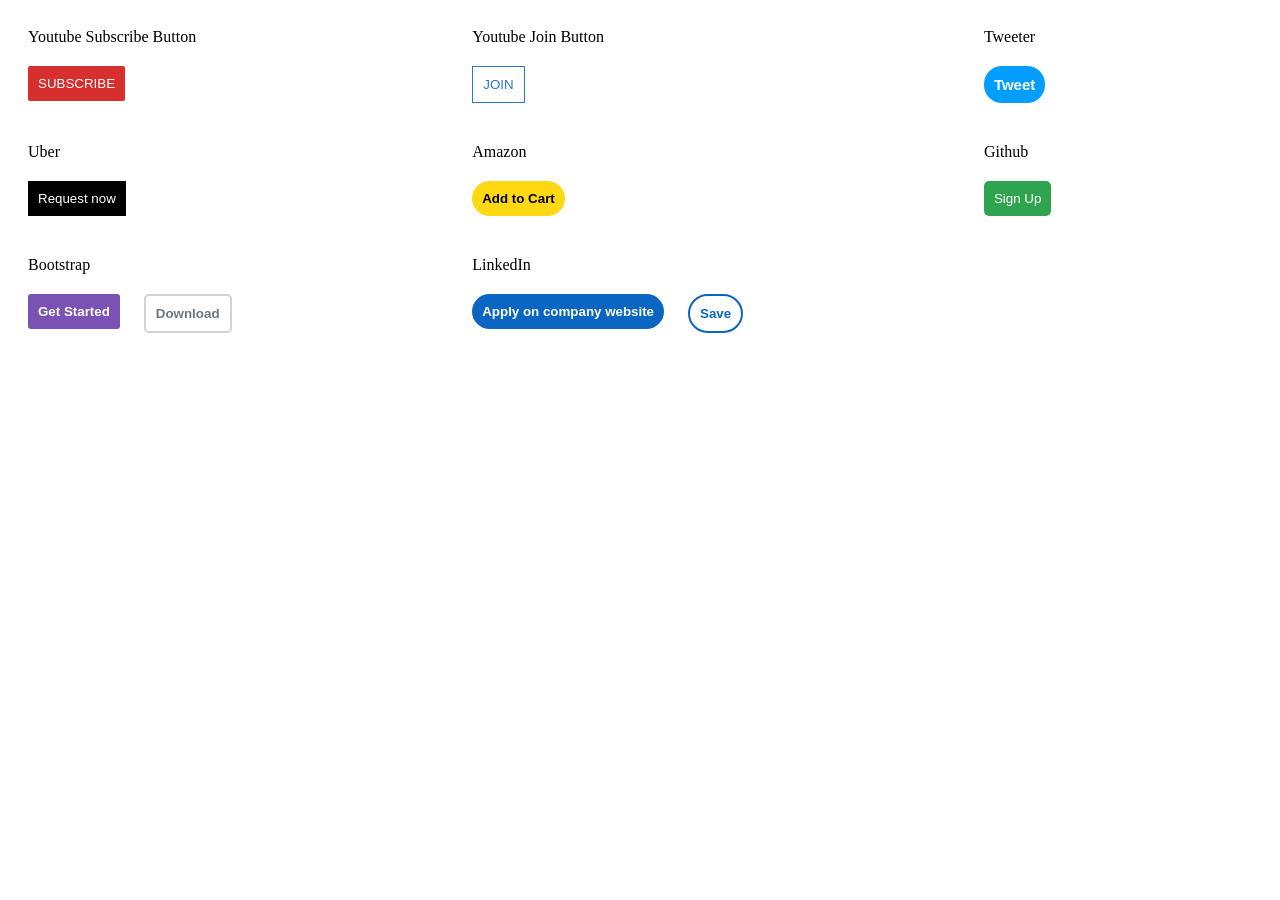
<file: PRACTICE/BUTTONS/button.html>
<!DOCTYPE html>
<html lang="en">

<head>
    <meta charset="UTF-8">
    <meta name="viewport" content="width=device-width, initial-scale=1.0">
    <link rel="stylesheet" href="style.css">
    <title>Buttons</title>
</head>

<body>
    <!--Practice Button Styles with CSS-->
    <div class="container">
        <div>
            <p>Youtube Subscribe Button</p>
            <button class="subscribe-button">SUBSCRIBE</button>
        </div>
        <div>
            <p>Youtube Join Button</p>
            <button class="join-button">JOIN</button>
        </div>
        <div>
            <p>Tweeter</p>
            <button class="tweet-button">Tweet</button>
        </div>
        <div>
            <p>Uber</p>
            <button class="uber-button">Request now</button>
        </div>
        <div>
            <p>Amazon</p>
            <button class="amazon-button">Add to Cart</button>
        </div>
        <div>
            <p>Github</p>
            <button class="github-button">Sign Up</button>
        </div>
        <div>
            <p>Bootstrap</p>
            <button class="bootstrap-button1">Get Started</button>
            <button class="bootstrap-button2">Download</button>
        </div>
        <div>
            <p>LinkedIn</p>
            <button class="linkedIn-button1">Apply on company website</button>
            <button class="linkedIn-button2">Save</button>
        </div>
    </div>
</body>

</html>
</file>
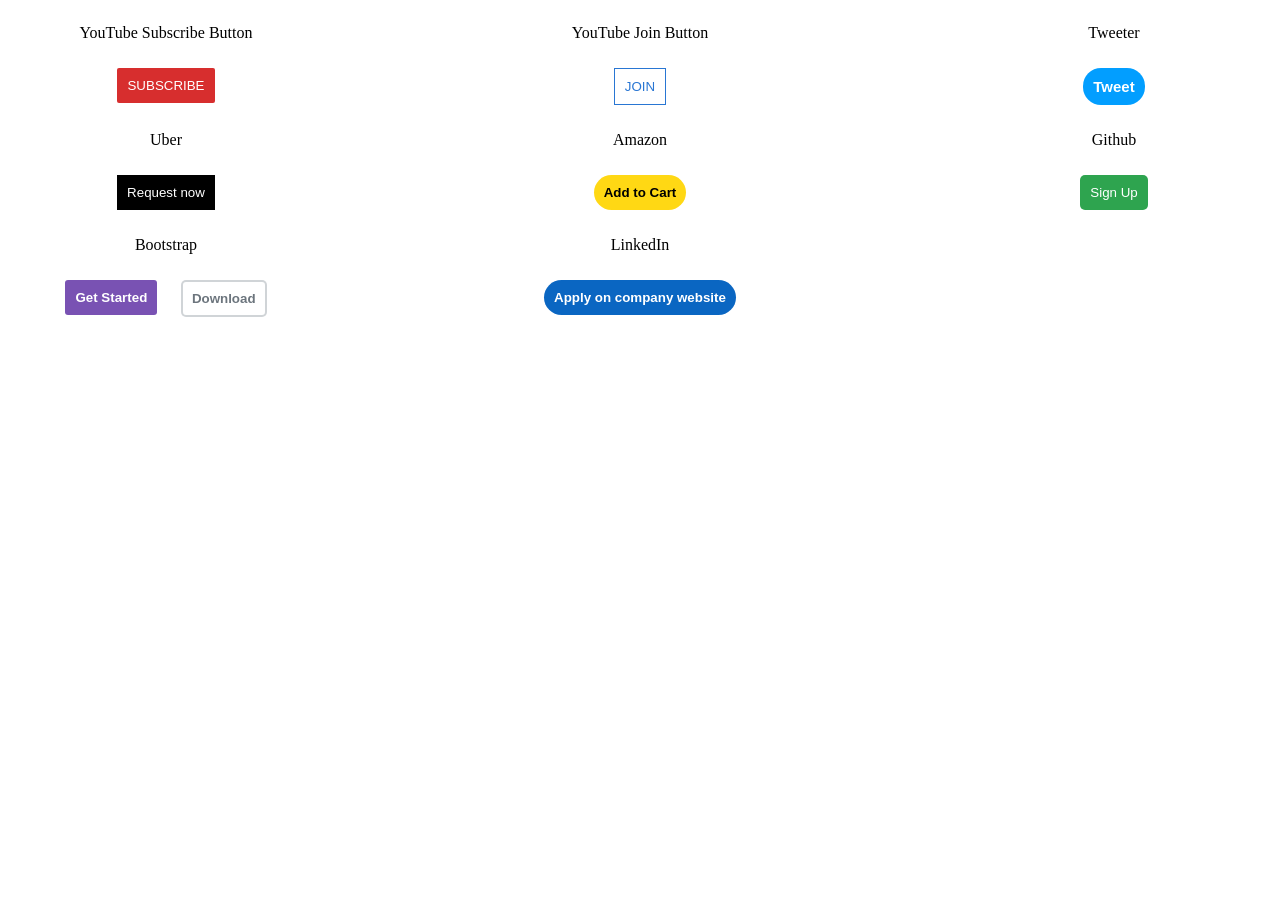
<file: PRACTICE/HOVERS_TRANSITIONS/transition.html>
<!DOCTYPE html>
<html lang="en">

<head>
    <meta charset="UTF-8">
    <meta name="viewport" content="width=device-width, initial-scale=1.0">
    <link rel="stylesheet" href="style.css">
    <title>Hovers & Transitions</title>
</head>

<body>
    <!--Practice Button with Effects(Hover & Transitions) in CSS-->
    <div class="container">
        <div>
            <p>YouTube Subscribe Button</p>
            <button class="subscribe-button">SUBSCRIBE</button>
        </div>
        <div>
            <p>YouTube Join Button</p>
            <button class="join-button">JOIN</button>
        </div>
        <div>
            <p>Tweeter</p>
            <button class="tweet-button">Tweet</button>
        </div>
        <div>
            <p>Uber</p>
            <button class="uber-button">Request now</button>
        </div>
        <div>
            <p>Amazon</p>
            <button class="amazon-button">Add to Cart</button>
        </div>
        <div>
            <p>Github</p>
            <button class="github-button">Sign Up</button>
        </div>
        <div>
            <p>Bootstrap</p>
            <button class="bootstrap-button1">Get Started</button>
            <button class="bootstrap-button2">Download</button>
        </div>
        <div>
            <p>LinkedIn</p>
            <button class="linkedIn-button1">Apply on company website</button>
        </div>
    </div>
</body>

</html>
</file>
<file: PRACTICE/BUTTONS/style.css>
button {
    margin: 10px;
    padding: 10px;
    vertical-align: top;
}

.container{
    display: grid;
    grid-template-columns: auto auto auto;
}

.container div{
    margin: 10px;
}

.container div p{
    margin: 10px 10px 10px 10px;
    
}

.subscribe-button{
    background-color: rgba(211, 22, 22, 0.893);
    border-radius: 2px;
    cursor: pointer;
    color: white;
    border: none;
}

.join-button{
    border: 1px solid rgb(41, 118, 211);
    color: rgb(41, 118, 211);
    background-color: white;
    cursor: pointer;
}

.tweet-button{
    background-color: rgb(2, 158, 255);
    border-radius: 18px;
    font-weight: bold;
    font-size: 15px;
    cursor: pointer;
    color: white;
    border: none;
}

.uber-button{
    background-color: black;
    cursor: pointer;
    color: white;
    border: none;
}

.amazon-button{
    background-color: rgb(255, 216, 20);
    border-radius: 20px;
    font-weight: 550;
    cursor: pointer;
    border: none;
}

.github-button{
    background-color: rgb(46, 164, 79);
    border-radius: 5px;
    color: white;
    cursor: pointer;
    border: none;
}

.bootstrap-button1 {
    background-color: rgb(121, 82, 179);
    border-radius: 3px;
    font-weight: bold;
    cursor: pointer;
    color: white;
    border: none;
}

.bootstrap-button2 {
    border: 2px solid rgba(202, 206, 209, 0.87);
    color: rgb(108, 117, 125);
    background-color: white;
    border-radius: 5px;
    font-weight: bold;
    cursor: pointer;
}

.linkedIn-button1{
    background-color: rgb(10, 102, 194);
    border-radius: 50px;
    font-weight: bold;
    cursor: pointer;
    color: white;
    border: none;
}

.linkedIn-button2{
    border: 2px solid rgb(10, 102, 194);
    color: rgb(10, 102, 194);
    background-color: white;
    border-radius: 50px;
    font-weight: bold;
    cursor: pointer;
}
</file>
<file: PRACTICE/HOVERS_TRANSITIONS/style.css>
button {
    margin: 10px;
    padding: 10px;
    vertical-align: top;
}

.container {
    display: grid;
    grid-template-columns: 25% 50% 25% ;
}

.container div {
    text-align: center;
}

.subscribe-button{
    background-color: rgba(211, 22, 22, 0.893);
    transition: opacity 0.2s;     /*To Smoothen the effect of the pseudoclass*/
    border-radius: 2px;
    padding: 10px;
    cursor: pointer;
    color: white;
    border: none;
}

/*Decreases Opacity when hovered*/
.subscribe-button:hover {
    opacity: 0.7;
}

/*Decreases Opacity when clicked*/
.subscribe-button:active {
    opacity: 0.4;
}

.join-button {
    transition: background-color 0.2s, color 0.2s; /*To Smoothen the effect of the pseudoclass*/
    border: 1px solid rgb(41, 118, 211);
    color: rgb(41, 118, 211);
    background-color: white;
    font-weight: lighter;
    cursor: pointer;
}

/*Changes text color and background color when hovered*/
.join-button:hover {
    color: white;
    background-color: rgb(41, 118, 211);
}

/*Decreases Opacity when clicked*/
.join-button:active {
    opacity: 0.7;
}

.tweet-button{
    background-color: rgb(2, 158, 255);
    transform: box-shadow 0.2s;
    border-radius: 18px;
    font-weight: bold;
    font-size: 15px;
    cursor: pointer;
    color: white;
    border: none;
}

.tweet-button:hover {
    /*Adds Shadow:
     box-shadow: (x,y,blur), rgba "like normal rgb but the fourth(a) is for opacity*/
    box-shadow: 5px 5px 9px rgba(0, 0, 0, 0.18);  
}

.uber-button{
    background-color: black;
    transition: opacity 0.2s;
    cursor: pointer;
    color: white;
    border: none;
}

.uber-button:hover {
    opacity: 0.8;
}

.amazon-button{
    background-color: rgb(255, 216, 20);
    transition: background-color 0.2s;
    border-radius: 20px;
    font-weight: 550;
    cursor: pointer;
    border: none;
}

.amazon-button:hover {
    background-color: rgb(228, 192, 14)
}

.github-button{
    background-color: rgb(46, 164, 79);
    transition: box-shadow 0.2s;
    border-radius: 5px;
    color: white;
    cursor: pointer;
    border: none;
}

.github-button:hover {
    box-shadow: 0 5px 10px rgba(0, 0, 0, 0.18);
}

.bootstrap-button1 {
    background-color: rgb(121, 82, 179);
    transition: background-color 0.2s;
    margin-right: 0.6rem;
    border-radius: 3px;
    font-weight: bold;
    cursor: pointer;
    color: white;
    border: none;
}

.bootstrap-button1:hover {
    background-color: rgb(109, 70, 168);
}

.bootstrap-button2 {
    border: 2px solid rgba(202, 206, 209, 0.87);
    transition: background-color 0.2s, color 0.2s;
    color: rgb(108, 117, 125);
    background-color: white;
    border-radius: 5px;
    font-weight: bold;
    padding: 9px;
    cursor: pointer;
}

.bootstrap-button2:hover {
    color: white;
    border-color: transparent;      /* Change border color to transparent on hover */
    background-color: rgb(108, 117, 125);
}

.linkedIn-button1{
    background-color: rgb(10, 102, 194);
    transition: background-color 0.2s;
    border-radius: 50px;
    font-weight: bold;
    cursor: pointer;
    color: white;
    border: none;
}

.linkedIn-button1:hover {
    background-color: rgb(10, 83, 156);
}
</file>
